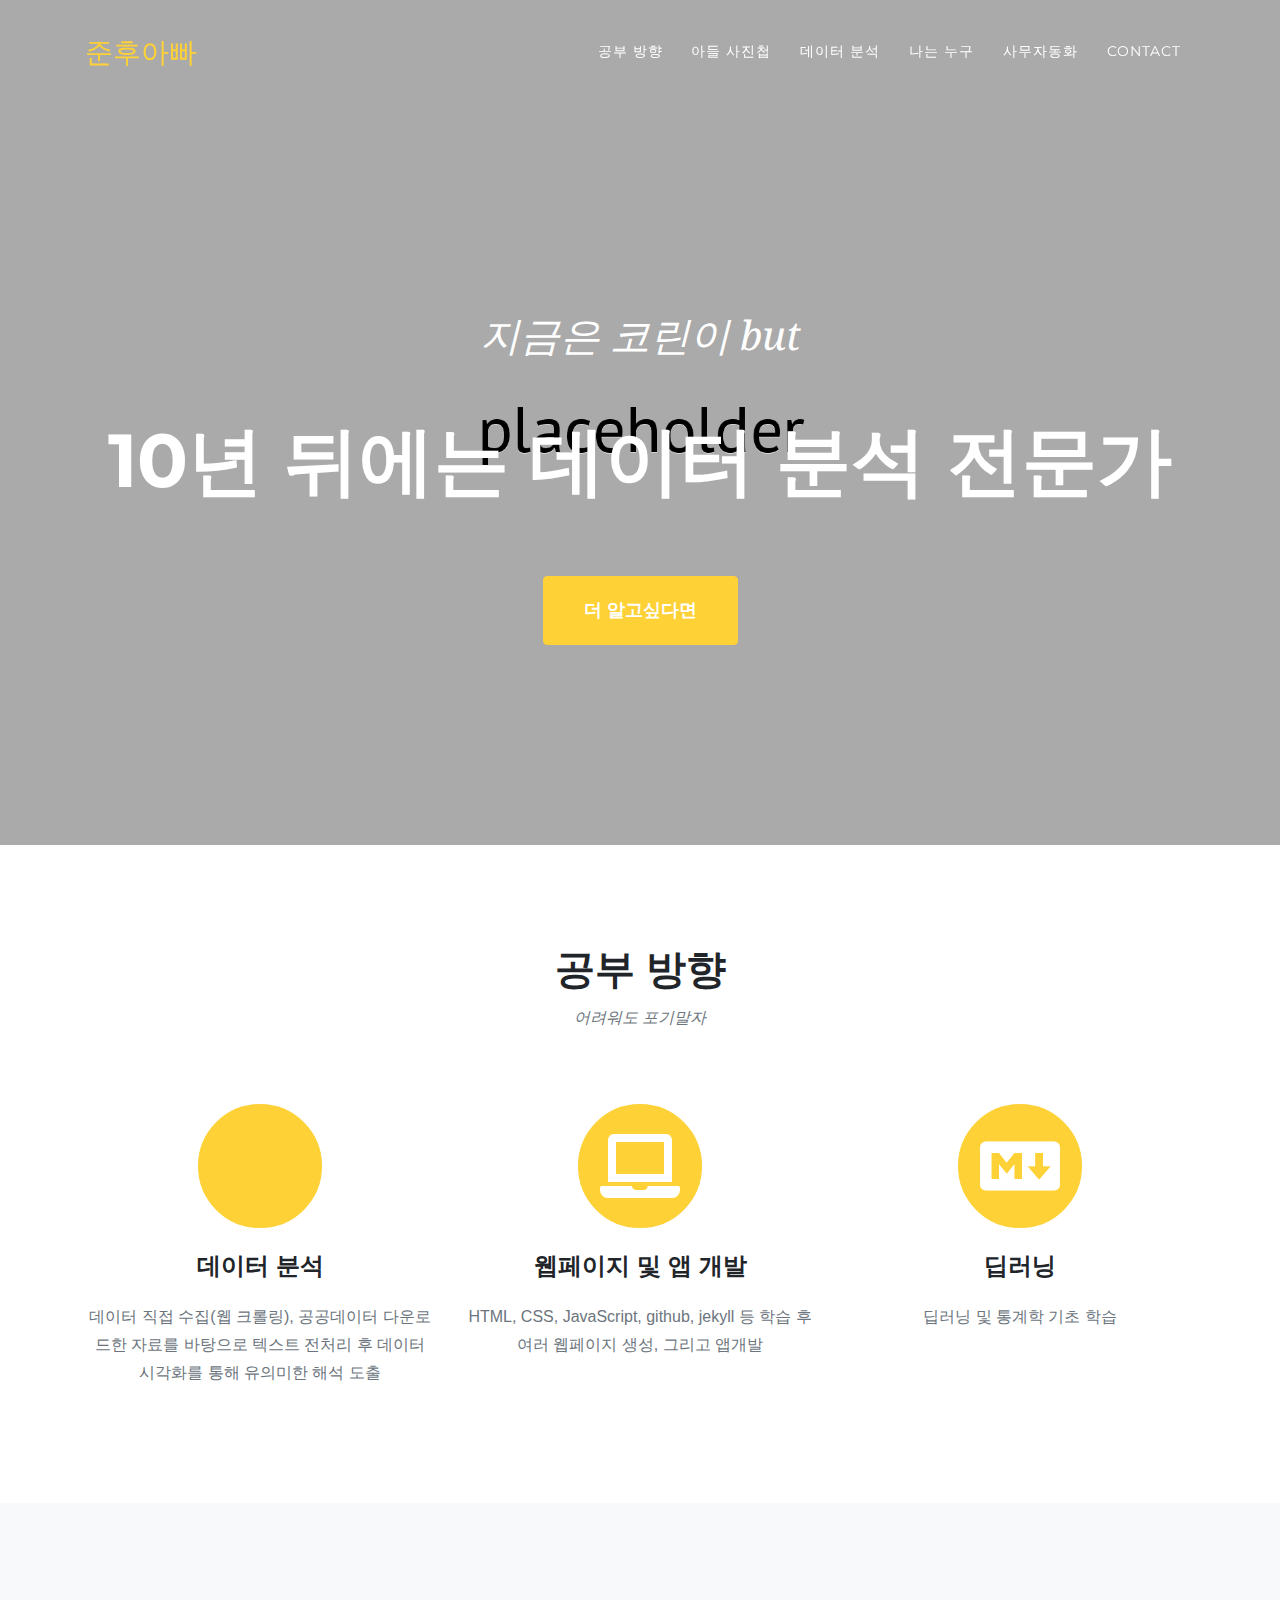
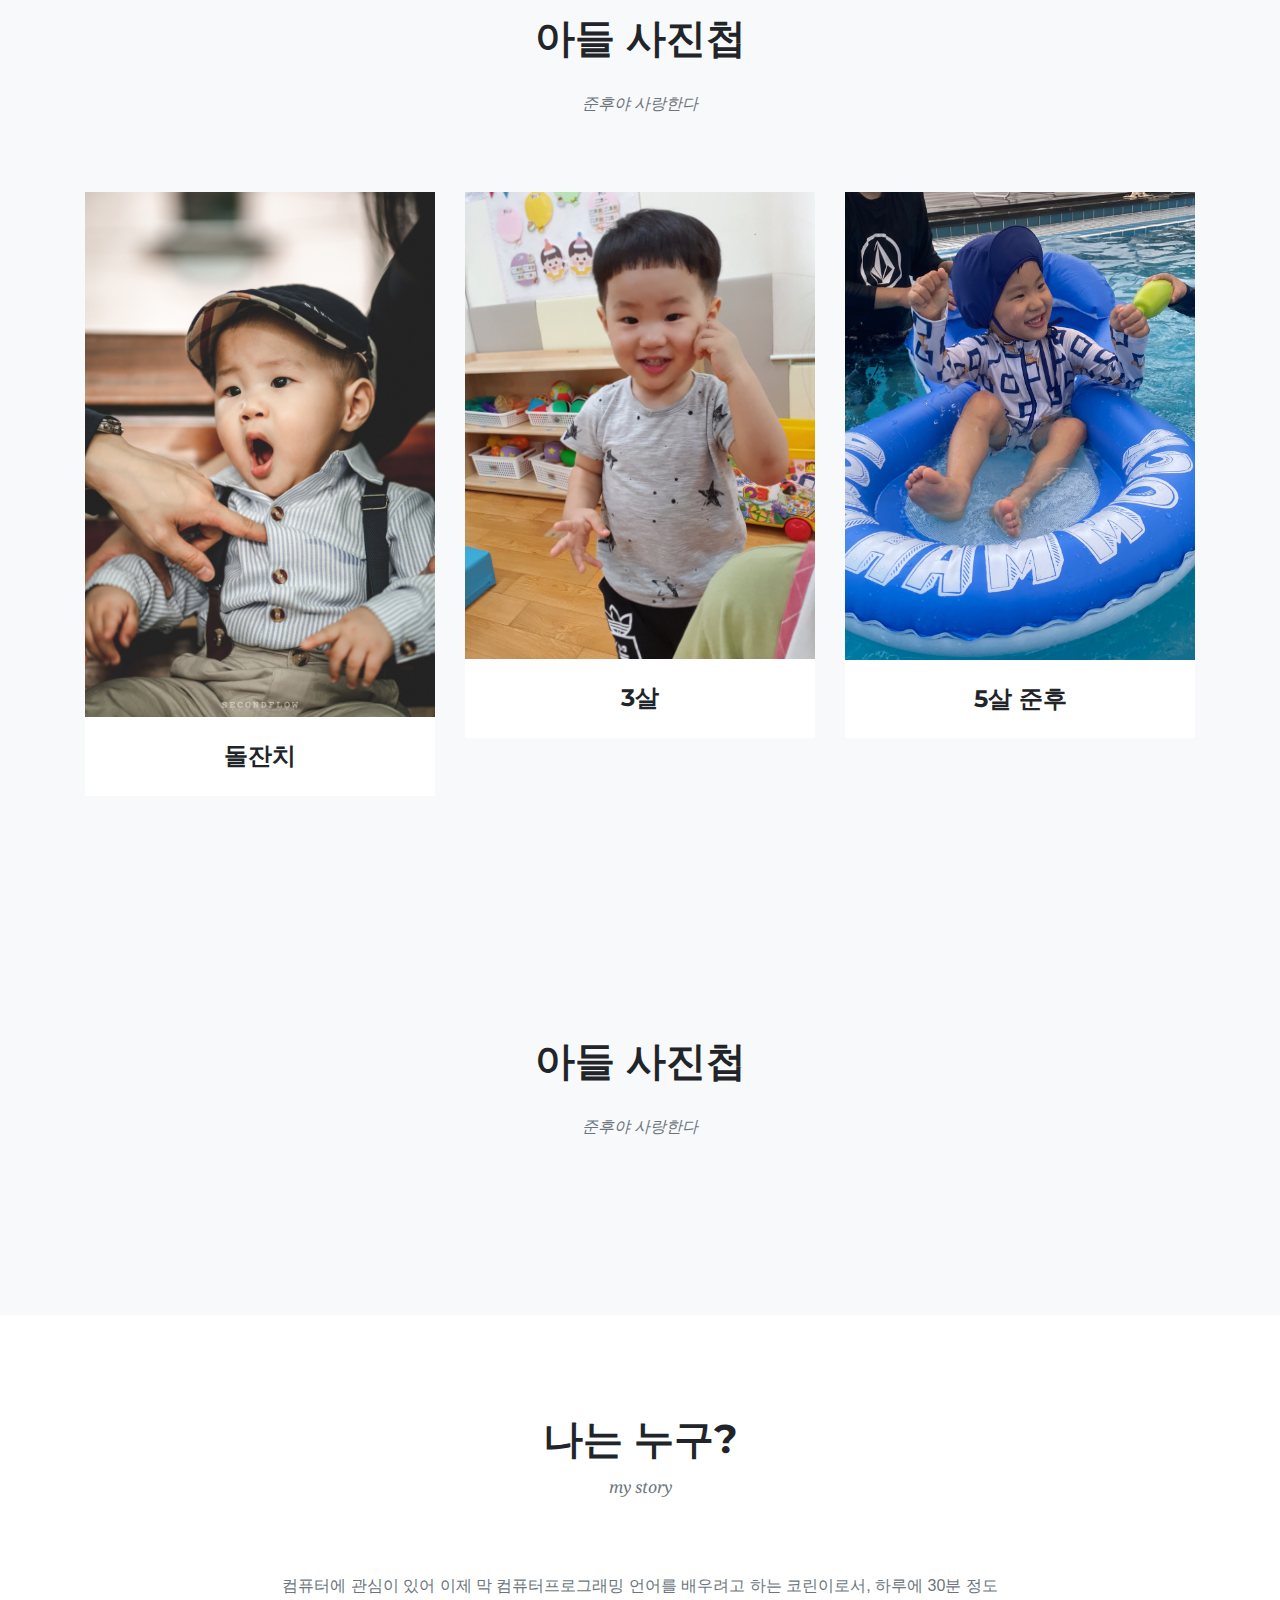
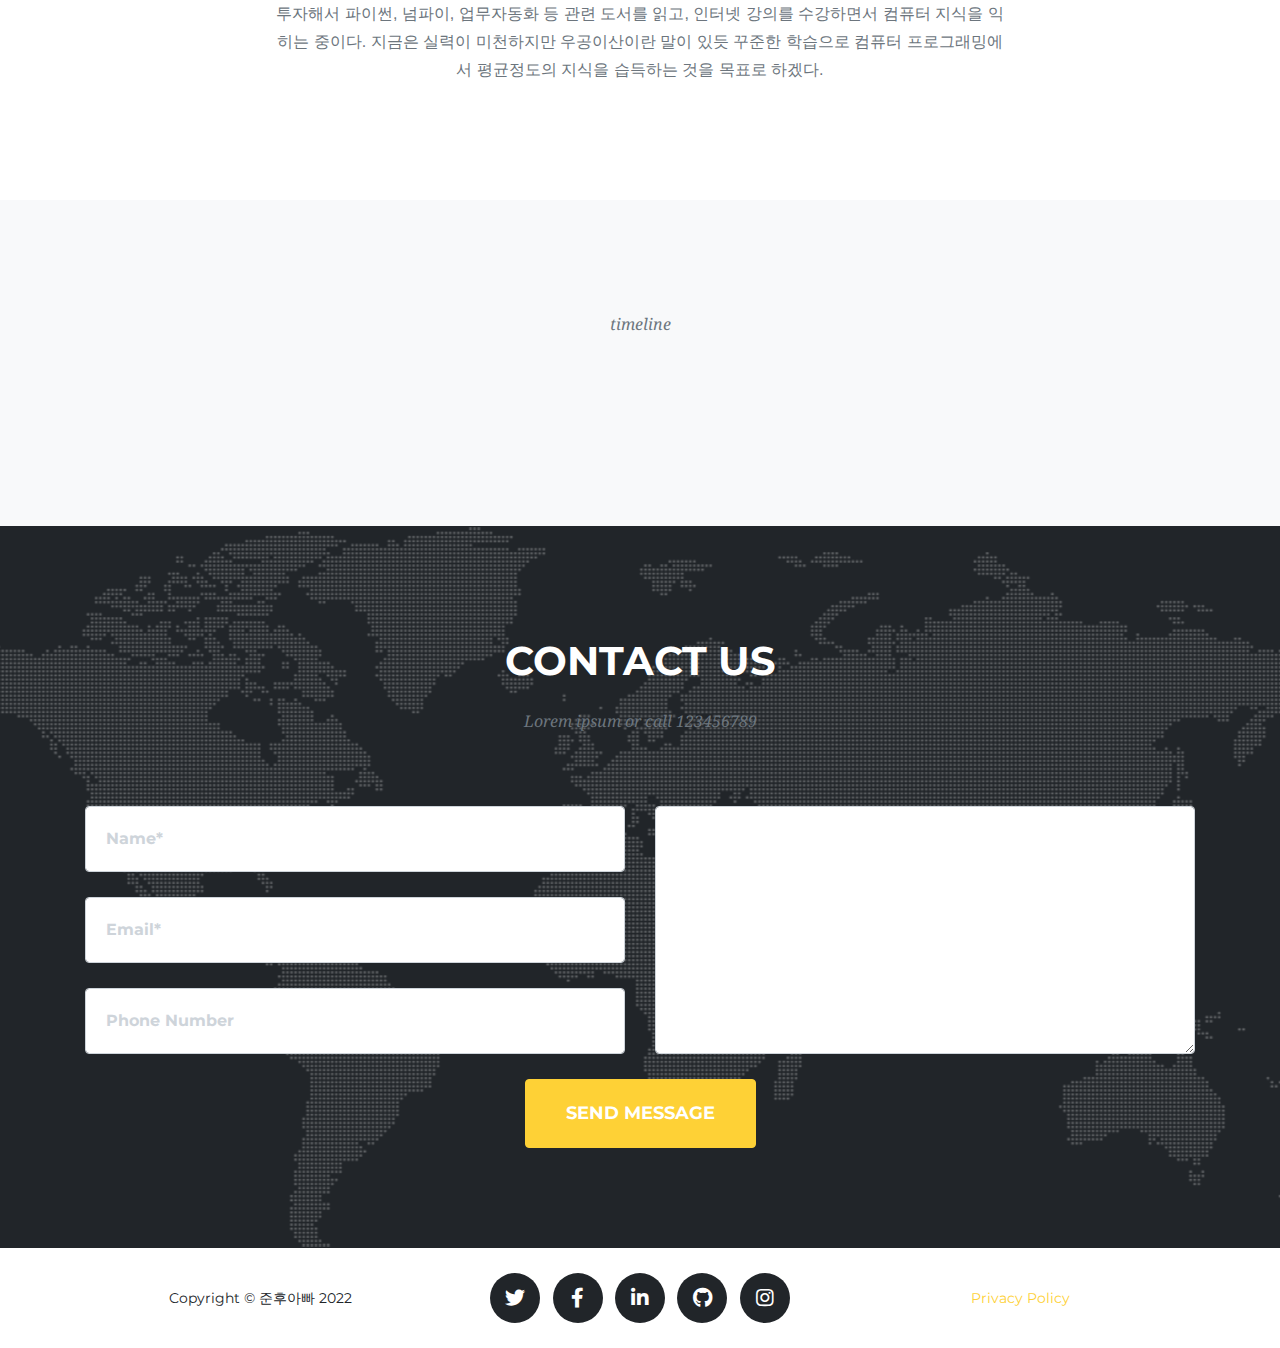
<file: index.html>
<!DOCTYPE html>
<html lang="en">

  <head>
  

  <meta charset="utf-8">
  <meta name="viewport" content="width=device-width, initial-scale=1, shrink-to-fit=no">
  <meta name="description" content="4차산업혁명에 필요한 인재가 되고 싶어요">
  <meta name="author" content="이상현">
  <link rel="canonical" href="http://localhost:4000/jun/">

  <title>준후아빠</title>

  <!-- Bootstrap core CSS -->
  <link href="assets/css/bootstrap.min.css" rel="stylesheet" />

  <!-- Custom fonts for this template -->
  <link href="assets/css/all.min.css" rel="stylesheet" type="text/css">
  <link href="https://fonts.googleapis.com/css?family=Montserrat:400,700" rel="stylesheet" type="text/css">
  <link href='https://fonts.googleapis.com/css?family=Kaushan+Script' rel='stylesheet' type='text/css'>
  <link href='https://fonts.googleapis.com/css?family=Droid+Serif:400,700,400italic,700italic' rel='stylesheet' type='text/css'>
  <link href='https://fonts.googleapis.com/css?family=Roboto+Slab:400,100,300,700' rel='stylesheet' type='text/css'>

  <!-- Custom styles for this theme -->
  <!--<link href="assets/css/agency.min.css" rel="stylesheet">-->
  <link href="assets/css/agency.css" rel="stylesheet" />

  <!-- Page container change top padding when nav shrinks -->
  
</head>


  <body id="page-top">

        <!-- Navigation -->
  <nav class="navbar navbar-expand-lg navbar-dark fixed-top" id="mainNav">
    <div class="container">
	  <a class="navbar-brand js-scroll-trigger" href="#page-top">준후아빠</a>
      <button class="navbar-toggler navbar-toggler-right" type="button" data-toggle="collapse" data-target="#navbarResponsive" aria-controls="navbarResponsive" aria-expanded="false" aria-label="Toggle navigation">
        Menu
        <i class="fas fa-bars"></i>
      </button>
      <div class="collapse navbar-collapse" id="navbarResponsive">
        <ul class="navbar-nav text-uppercase ml-auto">
        
        
          <li class="nav-item"><a class="nav-link js-scroll-trigger" href="#services">공부 방향</a></li>
        
          <li class="nav-item"><a class="nav-link js-scroll-trigger" href="#portfolio">아들 사진첩</a></li>
        
          <li class="nav-item"><a class="nav-link js-scroll-trigger" href="#dataanal">데이터 분석</a></li>
        
          <li class="nav-item"><a class="nav-link js-scroll-trigger" href="#about">나는 누구</a></li>
        
          <li class="nav-item"><a class="nav-link js-scroll-trigger" href="#timeline">사무자동화</a></li>
        
          <li class="nav-item"><a class="nav-link js-scroll-trigger" href="#contact">Contact</a></li>
        
        
        </ul>
      </div>
    </div>
  </nav>
  <!-- End Navigation -->
  
  <!-- Header -->
  
  <header class="masthead">
    <div class="container">
      <div class="intro-text"><div class="intro-lead-in"><p>지금은 코린이 but</p>
</div><div class="intro-heading text-uppercase"><p>10년 뒤에는 데이터 분석 전문가</p>
</div><a class="btn btn-primary btn-xl text-uppercase js-scroll-trigger" href="#services">더 알고싶다면</a></div>
    </div>
  </header>
  
  <!-- End Header -->

<!-- Services -->

  <section class="page-section" id="services">
    <div class="container">
	
      <div class="row">
        <div class="col-lg-12 text-center">
          <h2 class="section-heading text-uppercase">공부 방향</h2>
          
		  <h3 class="section-subheading text-muted">어려워도 포기말자</h3>
		  
        </div>
      </div>
	  
      <div class="row text-center">
	  
        <div class="col-md-4">
          <span class="fa-stack fa-4x">
            <i class="fas fa-circle fa-stack-2x text-primary"></i>
            <i class="fa-solid fa-book-bookmark fa-stack-1x fa-inverse"></i>
          </span>
          <h4 class="service-heading"><p>데이터 분석</p>
</h4>
          <div class="text-muted"><p>데이터 직접 수집(웹 크롤링), 공공데이터 다운로드한 자료를 바탕으로 텍스트 전처리 후 데이터 시각화를 통해 유의미한 해석 도출</p>
</div>
        </div>
	  
        <div class="col-md-4">
          <span class="fa-stack fa-4x">
            <i class="fas fa-circle fa-stack-2x text-primary"></i>
            <i class="fas fa-laptop fa-stack-1x fa-inverse"></i>
          </span>
          <h4 class="service-heading"><p>웹페이지 및 앱 개발</p>
</h4>
          <div class="text-muted"><p>HTML, CSS, JavaScript, github, jekyll 등 학습 후 여러 웹페이지 생성, 그리고 앱개발</p>
</div>
        </div>
	  
        <div class="col-md-4">
          <span class="fa-stack fa-4x">
            <i class="fas fa-circle fa-stack-2x text-primary"></i>
            <i class="fab fa-markdown fa-stack-1x fa-inverse"></i>
          </span>
          <h4 class="service-heading"><p>딥러닝</p>
</h4>
          <div class="text-muted"><p>딥러닝 및 통계학 기초 학습</p>
</div>
        </div>
	  
      </div>
	  
    </div>
  </section>

<!-- End Services -->
<!-- Portfolio Grid -->

<section class="bg-light page-section" id="portfolio">
  <div class="container">
    <div class="row">
      <div class="col-lg-12 text-center">
        <h2 class="section-heading text-uppercase"><p>아들 사진첩</p>
</h2>
        <h3 class="section-subheading text-muted"><p>준후야 사랑한다</p>
</h3>
      </div>
    </div>
    <div class="row">
	
      <div class="col-md-4 col-sm-6 portfolio-item">
        <a class="portfolio-link" data-toggle="modal" href="#p1">
          <div class="portfolio-hover">
            <div class="portfolio-hover-content">
              <i class="fas fa-plus fa-3x"></i>
            </div>
          </div>
          <img class="img-fluid" src="assets/img/portfolio/100.jpg" alt="">
        </a>
        <div class="portfolio-caption">
          <h4>돌잔치</h4>
          <p class="text-muted"></p>
        </div>
      </div>
	
      <div class="col-md-4 col-sm-6 portfolio-item">
        <a class="portfolio-link" data-toggle="modal" href="#p2">
          <div class="portfolio-hover">
            <div class="portfolio-hover-content">
              <i class="fas fa-plus fa-3x"></i>
            </div>
          </div>
          <img class="img-fluid" src="assets/img/portfolio/3old.jpg" alt="">
        </a>
        <div class="portfolio-caption">
          <h4>3살</h4>
          <p class="text-muted"></p>
        </div>
      </div>
	
      <div class="col-md-4 col-sm-6 portfolio-item">
        <a class="portfolio-link" data-toggle="modal" href="#p3">
          <div class="portfolio-hover">
            <div class="portfolio-hover-content">
              <i class="fas fa-plus fa-3x"></i>
            </div>
          </div>
          <img class="img-fluid" src="assets/img/portfolio/5old.jpg" alt="">
        </a>
        <div class="portfolio-caption">
          <h4>5살 준후</h4>
          <p class="text-muted"></p>
        </div>
      </div>
	
    </div>
  </div>
</section>

<!-- Portfolio Modals -->


<div
  class="portfolio-modal modal fade"
  id="p1"
  tabindex="-1"
  role="dialog"
  aria-hidden="true"
>
  <div class="modal-dialog">
    <div class="modal-content">
      <div class="close-modal" data-dismiss="modal">
        <div class="lr">
          <div class="rl"></div>
        </div>
      </div>
      <div class="container">
        <div class="row">
          <div class="col-lg-8 mx-auto">
            <div class="modal-body">
              <!-- Project Details Go Here -->
              <h2 class="text-uppercase">돌잔치</h2>
              <p class="item-intro text-muted">동래별장에서 아빠, 엄마 식구들 모두 모여 준후의 돌을 축하해줬다</p>
              <img
                class="img-fluid d-block mx-auto"
                src="assets/img/portfolio/100.jpg"
                alt="image alt text"
              />
              <p>
</p>
              <button
                class="btn btn-primary"
                data-dismiss="modal"
                type="button"
              >
                <i class="fas fa-times"></i>
                화면 닫기
              </button>
            </div>
          </div>
        </div>
      </div>
    </div>
  </div>
</div>



<div
  class="portfolio-modal modal fade"
  id="p2"
  tabindex="-1"
  role="dialog"
  aria-hidden="true"
>
  <div class="modal-dialog">
    <div class="modal-content">
      <div class="close-modal" data-dismiss="modal">
        <div class="lr">
          <div class="rl"></div>
        </div>
      </div>
      <div class="container">
        <div class="row">
          <div class="col-lg-8 mx-auto">
            <div class="modal-body">
              <!-- Project Details Go Here -->
              <h2 class="text-uppercase">3살 때 준후</h2>
              <p class="item-intro text-muted">태양 어린이집에서 즐겁게 놀고 있는 모습</p>
              <img
                class="img-fluid d-block mx-auto"
                src="assets/img/portfolio/3old.jpg"
                alt="Shirts on a hanger"
              />
              <p><p>(내용).</p>

</p>
              <button
                class="btn btn-primary"
                data-dismiss="modal"
                type="button"
              >
                <i class="fas fa-times"></i>
                화면 닫기
              </button>
            </div>
          </div>
        </div>
      </div>
    </div>
  </div>
</div>



<div
  class="portfolio-modal modal fade"
  id="p3"
  tabindex="-1"
  role="dialog"
  aria-hidden="true"
>
  <div class="modal-dialog">
    <div class="modal-content">
      <div class="close-modal" data-dismiss="modal">
        <div class="lr">
          <div class="rl"></div>
        </div>
      </div>
      <div class="container">
        <div class="row">
          <div class="col-lg-8 mx-auto">
            <div class="modal-body">
              <!-- Project Details Go Here -->
              <h2 class="text-uppercase">5살 준후</h2>
              <p class="item-intro text-muted">이모 식구랑 사천 글램핑장에서 행복한 여름 휴가를 보냄</p>
              <img
                class="img-fluid d-block mx-auto"
                src="assets/img/portfolio/5old.jpg"
                alt="Keep Exploring"
              />
              <p>
</p>
              <button
                class="btn btn-primary"
                data-dismiss="modal"
                type="button"
              >
                <i class="fas fa-times"></i>
                화면 닫기
              </button>
            </div>
          </div>
        </div>
      </div>
    </div>
  </div>
</div>


<!-- End Portfolio Modals -->


<!-- dataanal Modals -->

<!-- End dataanal Modals -->
<!-- dataanal Grid -->

<section class="bg-light page-section" id="portfolio">
  <div class="container">
    <div class="row">
      <div class="col-lg-12 text-center">
        <h2 class="section-heading text-uppercase"><p>아들 사진첩</p>
</h2>
        <h3 class="section-subheading text-muted"><p>준후야 사랑한다</p>
</h3>
      </div>
    </div>
    <div class="row">
	
    </div>
  </div>
</section>

<!-- Portfolio Modals -->


<div
  class="portfolio-modal modal fade"
  id="p1"
  tabindex="-1"
  role="dialog"
  aria-hidden="true"
>
  <div class="modal-dialog">
    <div class="modal-content">
      <div class="close-modal" data-dismiss="modal">
        <div class="lr">
          <div class="rl"></div>
        </div>
      </div>
      <div class="container">
        <div class="row">
          <div class="col-lg-8 mx-auto">
            <div class="modal-body">
              <!-- Project Details Go Here -->
              <h2 class="text-uppercase">돌잔치</h2>
              <p class="item-intro text-muted">동래별장에서 아빠, 엄마 식구들 모두 모여 준후의 돌을 축하해줬다</p>
              <img
                class="img-fluid d-block mx-auto"
                src="assets/img/portfolio/100.jpg"
                alt="image alt text"
              />
              <p>
</p>
              <button
                class="btn btn-primary"
                data-dismiss="modal"
                type="button"
              >
                <i class="fas fa-times"></i>
                화면 닫기
              </button>
            </div>
          </div>
        </div>
      </div>
    </div>
  </div>
</div>



<div
  class="portfolio-modal modal fade"
  id="p2"
  tabindex="-1"
  role="dialog"
  aria-hidden="true"
>
  <div class="modal-dialog">
    <div class="modal-content">
      <div class="close-modal" data-dismiss="modal">
        <div class="lr">
          <div class="rl"></div>
        </div>
      </div>
      <div class="container">
        <div class="row">
          <div class="col-lg-8 mx-auto">
            <div class="modal-body">
              <!-- Project Details Go Here -->
              <h2 class="text-uppercase">3살 때 준후</h2>
              <p class="item-intro text-muted">태양 어린이집에서 즐겁게 놀고 있는 모습</p>
              <img
                class="img-fluid d-block mx-auto"
                src="assets/img/portfolio/3old.jpg"
                alt="Shirts on a hanger"
              />
              <p><p>(내용).</p>

</p>
              <button
                class="btn btn-primary"
                data-dismiss="modal"
                type="button"
              >
                <i class="fas fa-times"></i>
                화면 닫기
              </button>
            </div>
          </div>
        </div>
      </div>
    </div>
  </div>
</div>



<div
  class="portfolio-modal modal fade"
  id="p3"
  tabindex="-1"
  role="dialog"
  aria-hidden="true"
>
  <div class="modal-dialog">
    <div class="modal-content">
      <div class="close-modal" data-dismiss="modal">
        <div class="lr">
          <div class="rl"></div>
        </div>
      </div>
      <div class="container">
        <div class="row">
          <div class="col-lg-8 mx-auto">
            <div class="modal-body">
              <!-- Project Details Go Here -->
              <h2 class="text-uppercase">5살 준후</h2>
              <p class="item-intro text-muted">이모 식구랑 사천 글램핑장에서 행복한 여름 휴가를 보냄</p>
              <img
                class="img-fluid d-block mx-auto"
                src="assets/img/portfolio/5old.jpg"
                alt="Keep Exploring"
              />
              <p>
</p>
              <button
                class="btn btn-primary"
                data-dismiss="modal"
                type="button"
              >
                <i class="fas fa-times"></i>
                화면 닫기
              </button>
            </div>
          </div>
        </div>
      </div>
    </div>
  </div>
</div>


<!-- End Portfolio Modals -->


<!-- dataanal Modals -->

<!-- End dataanal Modals -->
<!-- About -->

<section class="page-section" id="about">
  <div class="container">
    <div class="row">
      <div class="col-lg-12 text-center">
        <h2 class="section-heading text-uppercase">나는 누구?</h2>
        <h3 class="section-subheading text-muted">my story</h3>
      </div>
    </div>
    <div class="row">
      <div class="col-lg-8 mx-auto text-center">
        <div class="large text-muted"><p>컴퓨터에 관심이 있어 이제 막 컴퓨터프로그래밍 언어를 배우려고 하는 코린이로서, 하루에 30분 정도 투자해서 파이썬, 넘파이, 업무자동화 등 관련 도서를 읽고, 인터넷 강의를 수강하면서 컴퓨터 지식을 익히는 중이다. 지금은 실력이 미천하지만 우공이산이란 말이 있듯 꾸준한 학습으로 컴퓨터 프로그래밍에서 평균정도의 지식을 습득하는 것을 목표로 하겠다.</p>
</div>
      </div>
    </div>
  </div>
</section>

<!-- End About -->
<!-- About -->

  <section class="bg-light page-section" id="about">
    <div class="container">
      <div class="row">
        <div class="col-lg-12 text-center">
          <h2 class="section-heading text-uppercase">
</h2>
          <h3 class="section-subheading text-muted">timeline</h3>
        </div>
      </div>
      <div class="row">
        <div class="col-lg-12">
          <ul class="timeline">	
            
		  

          </ul>
        </div>
      </div>
    </div>
  </section>

<!-- End About -->


<!-- Contact -->

<section class="page-section" id="contact">
  <div class="container">
    <div class="row">
      <div class="col-lg-12 text-center">
        <h2 class="section-heading text-uppercase">
          <p>Contact Us</p>
</h2>
        <h3 class="section-subheading text-muted">Lorem ipsum or call 123456789</h3>
      </div>
    </div>
    <div class="row">
      <div class="col-lg-12">
        <form id="contactForm"
          action="https://formspree.io/climsneyes85@gmail.com"
          novalidate="novalidate" method="POST">
          <!--name="sentMessage"-->
          <div class="row">
            <div class="col-md-6">
              <div class="form-group">
                <input name="name" class="form-control" id="name" type="text"
                  placeholder="Name*"
                  required="required" data-validation-required-message="Please enter your name.">
                <p class="help-block text-danger"></p>
              </div>
              <div class="form-group">
                <input name="_replyto" class="form-control" id="email" type="email"
                  placeholder="Email*"
                  required="required" data-validation-required-message="Please enter your email address.">
                <p class="help-block text-danger"></p>
              </div>
              <div class="form-group">
                <input name="phone" class="form-control" id="phone" type="tel"
                  placeholder="Phone Number"
                  required="required" data-validation-required-message="Please enter your phone number.">
                <p class="help-block text-danger"></p>
              </div>
            </div>
            <div class="col-md-6">
              <div class="form-group">
                <textarea name="message" class="form-control" id="message"
                  placeholder="Message*"
                  required="required" data-validation-required-message="Please enter a message.">
                </textarea>
                <p class="help-block text-danger"></p>
              </div>
            </div>
            <input type="hidden" name="_subject" id="email-subject"
              value="Contact Form Submission">
            <div class="clearfix"></div>
            <div class="col-lg-12 text-center">
              <div id="success"></div>
              <button id="sendMessageButton" class="btn btn-primary btn-xl text-uppercase"
                type="submit">Send Message</button>
            </div>
            <input type="text" name="_gotcha" style="display:none">
            <input type="hidden" name="_next" value="#" />
          </div>
        </form>
      </div>
    </div>
  </div>
</section>

<!-- End Contact -->


	  <!-- Footer -->
<footer class="footer" id="footer" style="background-color: white">
  <div class="container">
    
    <div class="row align-items-center">
      <div class="col-md-4">
        <span class="copyright"
          >Copyright &copy; 준후아빠 2022</span
        >
      </div>
      <!-- Social Media -->
      <div class="col-md-4">
        <ul class="list-inline social-buttons">
          
          <li class="list-inline-item">
            
            <a href="https://twitter.com">
              <i class="fab fa-twitter"></i>
            </a>
            
          </li>
          
          <li class="list-inline-item">
            
            <a href="https://facebook.com">
              <i class="fab fa-facebook-f"></i>
            </a>
            
          </li>
          
          <li class="list-inline-item">
            
            <a href="https://linkedin.com">
              <i class="fab fa-linkedin-in"></i>
            </a>
            
          </li>
          
          <li class="list-inline-item">
            
            <a href="https://github.com/raviriley/agency-jekyll-theme">
              <i class="fab fa-github"></i>
            </a>
            
          </li>
          
          <li class="list-inline-item">
            
            <a href="https://instagram.com">
              <i class="fab fa-instagram"></i>
            </a>
            
          </li>
          
        </ul>
      </div>
      <!-- Legal -->
      <div class="col-md-4">
        <ul class="list-inline quicklinks">
          <li class="list-inline-item">
            <a href="legal"
              >Privacy Policy</a
            >
          </li>
        </ul>
      </div>
    </div>
    
  </div>
</footer>

<!-- End Footer -->


	  <!-- Bootstrap core JavaScript -->
	  <script src="assets/js/jquery.min.js"></script>
	  <script src="assets/js/bootstrap.bundle.min.js"></script>

	  <!-- Plugin JavaScript -->
	  <script src="assets/js/jquery.easing.min.js"></script>

	  <!-- Contact form JavaScript -->
	  <script src="assets/js/jqBootstrapValidation.js"></script>
	  <script src="assets/js/contact_me.js"></script>

	  <!-- Custom scripts for this template -->
	  <script src="assets/js/agency.min.js"></script>

  </body>
</html>
</file>
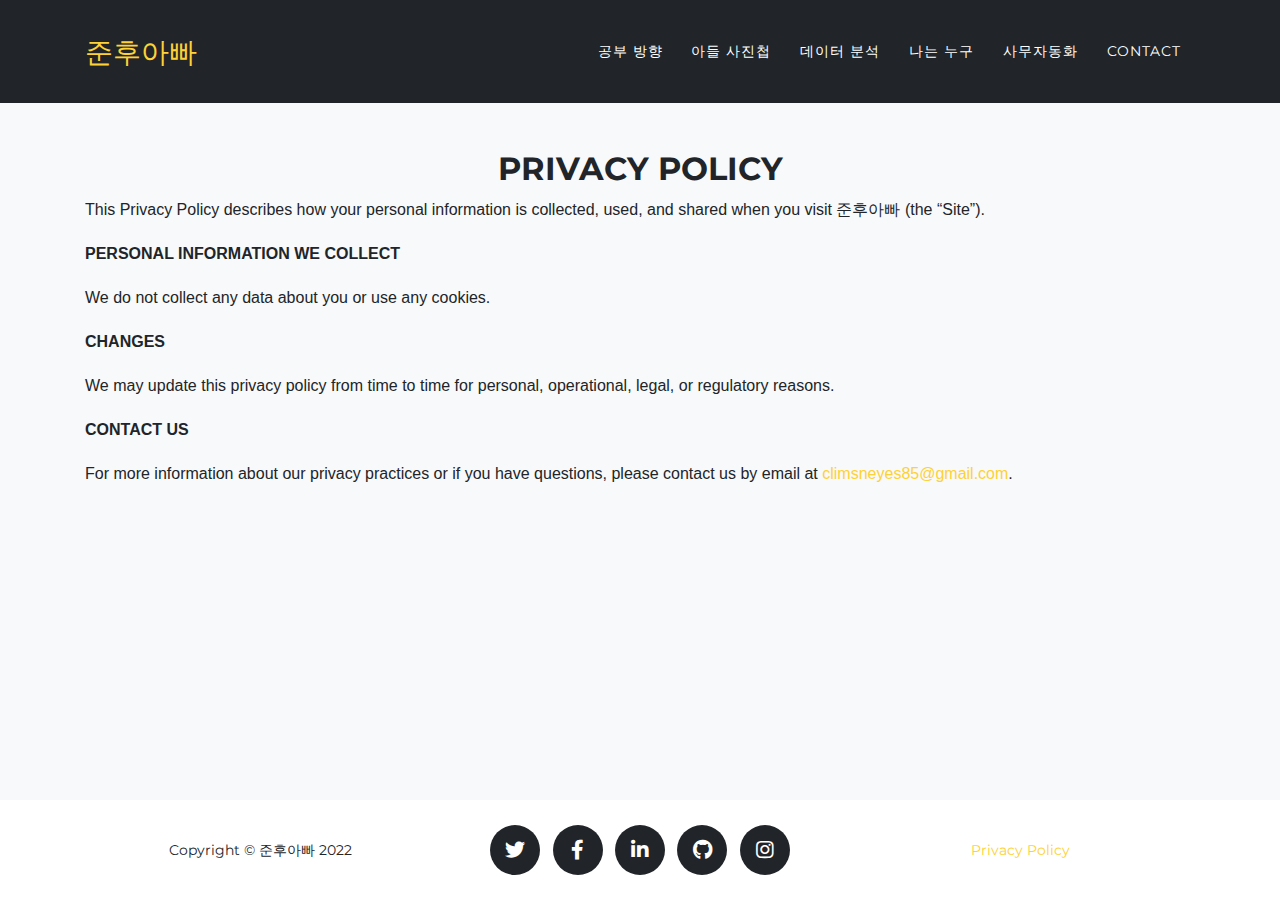
<file: legal.html>
<!DOCTYPE html>
<html lang="en">

  <head>
  

  <meta charset="utf-8">
  <meta name="viewport" content="width=device-width, initial-scale=1, shrink-to-fit=no">
  <meta name="description" content="4차산업혁명에 필요한 인재가 되고 싶어요">
  <meta name="author" content="이상현">
  <link rel="canonical" href="http://localhost:4000/jun/legal.html">

  <title>Privacy Policy | 준후아빠</title>

  <!-- Bootstrap core CSS -->
  <link href="assets/css/bootstrap.min.css" rel="stylesheet" />

  <!-- Custom fonts for this template -->
  <link href="assets/css/all.min.css" rel="stylesheet" type="text/css">
  <link href="https://fonts.googleapis.com/css?family=Montserrat:400,700" rel="stylesheet" type="text/css">
  <link href='https://fonts.googleapis.com/css?family=Kaushan+Script' rel='stylesheet' type='text/css'>
  <link href='https://fonts.googleapis.com/css?family=Droid+Serif:400,700,400italic,700italic' rel='stylesheet' type='text/css'>
  <link href='https://fonts.googleapis.com/css?family=Roboto+Slab:400,100,300,700' rel='stylesheet' type='text/css'>

  <!-- Custom styles for this theme -->
  <!--<link href="assets/css/agency.min.css" rel="stylesheet">-->
  <link href="assets/css/agency.css" rel="stylesheet" />

  <!-- Page container change top padding when nav shrinks -->
  
  <style>
    #pagecontainer {
      padding-top: 150px;
    }
    @media only screen and (max-width: 991px) {
      #pagecontainer {
        padding-top: 100px;
      }
    }
  </style>
  
</head>


  <body id="page-top">

      <!-- Navigation -->
<nav
  class="navbar navbar-expand-lg navbar-dark fixed-top"
  id="mainNav"
  style="background-color: #212529"
>
  <div class="container">
    <a class="navbar-brand js-scroll-trigger" href="/jun/#">준후아빠</a>
    <button
      class="navbar-toggler navbar-toggler-right"
      type="button"
      data-toggle="collapse"
      data-target="#navbarResponsive"
      aria-controls="navbarResponsive"
      aria-expanded="false"
      aria-label="Toggle navigation"
    >
      Menu<i class="fas fa-bars"></i>
    </button>
    <div class="collapse navbar-collapse" id="navbarResponsive">
      <ul class="navbar-nav text-uppercase ml-auto">
      <li class="nav-item"><a
            class="nav-link js-scroll-trigger"
            href="/jun/#services"
            >공부 방향</a
          ></li><li class="nav-item"><a
            class="nav-link js-scroll-trigger"
            href="/jun/#portfolio"
            >아들 사진첩</a
          ></li><li class="nav-item"><a
            class="nav-link js-scroll-trigger"
            href="/jun/#dataanal"
            >데이터 분석</a
          ></li><li class="nav-item"><a
            class="nav-link js-scroll-trigger"
            href="/jun/#about"
            >나는 누구</a
          ></li><li class="nav-item"><a
            class="nav-link js-scroll-trigger"
            href="/jun/#timeline"
            >사무자동화</a
          ></li><li class="nav-item"><a
            class="nav-link js-scroll-trigger"
            href="/jun/#contact"
            >Contact</a
          ></li>
      </ul>
    </div>
  </div>
</nav>
<!-- End Navigation -->



<script>
document.getElementById("page-top").className="bg-light";
</script>


<div class="container" id="pagecontainer">
<div class="col-lg-12 text-center">
	<h2 class="section-heading text-uppercase">Privacy Policy</h2>
</div>

<p>This Privacy Policy describes how your personal information is collected, used, and shared when you visit 준후아빠 (the “Site”).</p>

<p><strong>PERSONAL INFORMATION WE COLLECT</strong></p>

<p>We do not collect any data about you or use any cookies.</p>

<p><strong>CHANGES</strong></p>

<p>We may update this privacy policy from time to time for personal, operational, legal, or regulatory reasons.</p>

<p><strong>CONTACT US</strong></p>

<p>For more information about our privacy practices or if you have questions, please contact us by email at <a href="mailto:climsneyes85@gmail.com">climsneyes85@gmail.com</a>.</p>

</div>


	  <!-- Footer -->
<footer class="footer" id="footer" style="background-color: white">
  <div class="container">
    
    <div class="row align-items-center">
      <div class="col-md-4">
        <span class="copyright"
          >Copyright &copy; 준후아빠 2022</span
        >
      </div>
      <!-- Social Media -->
      <div class="col-md-4">
        <ul class="list-inline social-buttons">
          
          <li class="list-inline-item">
            
            <a href="https://twitter.com">
              <i class="fab fa-twitter"></i>
            </a>
            
          </li>
          
          <li class="list-inline-item">
            
            <a href="https://facebook.com">
              <i class="fab fa-facebook-f"></i>
            </a>
            
          </li>
          
          <li class="list-inline-item">
            
            <a href="https://linkedin.com">
              <i class="fab fa-linkedin-in"></i>
            </a>
            
          </li>
          
          <li class="list-inline-item">
            
            <a href="https://github.com/raviriley/agency-jekyll-theme">
              <i class="fab fa-github"></i>
            </a>
            
          </li>
          
          <li class="list-inline-item">
            
            <a href="https://instagram.com">
              <i class="fab fa-instagram"></i>
            </a>
            
          </li>
          
        </ul>
      </div>
      <!-- Legal -->
      <div class="col-md-4">
        <ul class="list-inline quicklinks">
          <li class="list-inline-item">
            <a href="legal"
              >Privacy Policy</a
            >
          </li>
        </ul>
      </div>
    </div>
    
  </div>
</footer>

<script>
  fixPageShort();
  function fixPageShort() {
    if (window.innerHeight > document.body.offsetHeight) {
      document.getElementById("footer").style.position = "fixed";
      document.getElementById("footer").style.bottom = 0;
      document.getElementById("footer").style.right = 0;
      document.getElementById("footer").style.left = 0;
      document.getElementById("footer").style.width = "100%";
    }
  }
</script>

<!-- End Footer -->


	  <!-- Bootstrap core JavaScript -->
	  <script src="assets/js/jquery.min.js"></script>
	  <script src="assets/js/bootstrap.bundle.min.js"></script>

	  <!-- Plugin JavaScript -->
	  <script src="assets/js/jquery.easing.min.js"></script>

	  <!-- Contact form JavaScript -->
	  <script src="assets/js/jqBootstrapValidation.js"></script>
	  <script src="assets/js/contact_me.js"></script>

	  <!-- Custom scripts for this template -->
	  <script src="assets/js/agency.min.js"></script>

  </body>
</html>
</file>
<file: assets/css/agency.css>
body { overflow-x: hidden; font-family: -apple-system, BlinkMacSystemFont, "Segoe UI", Roboto, "Helvetica Neue", Arial, sans-serif, "Apple Color Emoji", "Segoe UI Emoji", "Segoe UI Symbol", "Noto Color Emoji"; }

p { line-height: 1.75; }

a { color: #fed136; }

a:hover { color: #fec503; }

.text-primary { color: #fed136 !important; }

h1, h2, h3, h4, h5, h6 { font-weight: 700; font-family: "Montserrat", -apple-system, BlinkMacSystemFont, "Segoe UI", Roboto, "Helvetica Neue", Arial, sans-serif, "Apple Color Emoji", "Segoe UI Emoji", "Segoe UI Symbol", "Noto Color Emoji"; }

.page-section { padding: 100px 0; }

.page-section h2.section-heading { font-size: 40px; margin-top: 0; margin-bottom: 15px; }

.page-section h3.section-subheading { font-size: 16px; font-weight: 400; font-style: italic; margin-bottom: 75px; text-transform: none; font-family: "Droid Serif", -apple-system, BlinkMacSystemFont, "Segoe UI", Roboto, "Helvetica Neue", Arial, sans-serif, "Apple Color Emoji", "Segoe UI Emoji", "Segoe UI Symbol", "Noto Color Emoji"; }

@media (min-width: 768px) { section { padding: 150px 0; } }

::-moz-selection { background: #fed136; text-shadow: none; }

::selection { background: #fed136; text-shadow: none; }

img::selection { background: transparent; }

img::-moz-selection { background: transparent; }

.btn { font-family: "Montserrat", -apple-system, BlinkMacSystemFont, "Segoe UI", Roboto, "Helvetica Neue", Arial, sans-serif, "Apple Color Emoji", "Segoe UI Emoji", "Segoe UI Symbol", "Noto Color Emoji"; font-weight: 700; }

.btn-xl { font-size: 18px; padding: 20px 40px; }

.btn-primary { background-color: #fed136; border-color: #fed136; }

.btn-primary:active, .btn-primary:focus, .btn-primary:hover { background-color: #fec810 !important; border-color: #fec810 !important; color: white; }

.btn-primary:active, .btn-primary:focus { box-shadow: 0 0 0 0.2rem rgba(254, 209, 55, 0.5) !important; }

#mainNav { background-color: #212529; }

#mainNav .navbar-toggler { font-size: 12px; right: 0; padding: 13px; text-transform: uppercase; color: white; border: 0; background-color: #fed136; font-family: "Montserrat", -apple-system, BlinkMacSystemFont, "Segoe UI", Roboto, "Helvetica Neue", Arial, sans-serif, "Apple Color Emoji", "Segoe UI Emoji", "Segoe UI Symbol", "Noto Color Emoji"; }

#mainNav .navbar-brand { color: #fed136; font-family: "Kaushan Script", -apple-system, BlinkMacSystemFont, "Segoe UI", Roboto, "Helvetica Neue", Arial, sans-serif, "Apple Color Emoji", "Segoe UI Emoji", "Segoe UI Symbol", "Noto Color Emoji"; }

#mainNav .navbar-brand.active, #mainNav .navbar-brand:active, #mainNav .navbar-brand:focus, #mainNav .navbar-brand:hover { color: #fec503; }

#mainNav .navbar-nav .nav-item .nav-link { font-size: 90%; font-weight: 400; padding: 0.75em 0; letter-spacing: 1px; color: white; font-family: "Montserrat", -apple-system, BlinkMacSystemFont, "Segoe UI", Roboto, "Helvetica Neue", Arial, sans-serif, "Apple Color Emoji", "Segoe UI Emoji", "Segoe UI Symbol", "Noto Color Emoji"; }

#mainNav .navbar-nav .nav-item .nav-link.active, #mainNav .navbar-nav .nav-item .nav-link:hover { color: #fed136; }

@media (min-width: 992px) { #mainNav { padding-top: 25px; padding-bottom: 25px; -webkit-transition: padding-top 0.3s, padding-bottom 0.3s; -moz-transition: padding-top 0.3s, padding-bottom 0.3s; transition: padding-top 0.3s, padding-bottom 0.3s; border: none; background-color: transparent; } #mainNav .navbar-brand { font-size: 1.75em; -webkit-transition: all 0.3s; -moz-transition: all 0.3s; transition: all 0.3s; } #mainNav .navbar-nav .nav-item .nav-link { padding: 1.1em 1em !important; } #mainNav.navbar-shrink { padding-top: 0; padding-bottom: 0; background-color: #212529; } #mainNav.navbar-shrink .navbar-brand { font-size: 1.25em; padding: 12px 0; } }

#scrolling-clients { display: flex; flex-wrap: nowrap; overflow-x: scroll; overflow-y: hidden; }

#col-md-3 col-sm-6 { flex: 0 0 auto; }

header.masthead { text-align: center; color: white; background-image: url("../img/header.png"); background-repeat: no-repeat; background-attachment: scroll; background-position: center center; background-size: cover; }

header.masthead .intro-text { padding-top: 150px; padding-bottom: 100px; }

header.masthead .intro-text .intro-lead-in { font-size: 22px; font-style: italic; line-height: 22px; margin-bottom: 25px; font-family: "Droid Serif", -apple-system, BlinkMacSystemFont, "Segoe UI", Roboto, "Helvetica Neue", Arial, sans-serif, "Apple Color Emoji", "Segoe UI Emoji", "Segoe UI Symbol", "Noto Color Emoji"; }

header.masthead .intro-text .intro-heading { font-size: 50px; font-weight: 700; line-height: 50px; margin-bottom: 25px; font-family: "Montserrat", -apple-system, BlinkMacSystemFont, "Segoe UI", Roboto, "Helvetica Neue", Arial, sans-serif, "Apple Color Emoji", "Segoe UI Emoji", "Segoe UI Symbol", "Noto Color Emoji"; }

@media (min-width: 768px) { header.masthead .intro-text { padding-top: 300px; padding-bottom: 200px; } header.masthead .intro-text .intro-lead-in { font-size: 40px; font-style: italic; line-height: 40px; margin-bottom: 25px; font-family: "Droid Serif", -apple-system, BlinkMacSystemFont, "Segoe UI", Roboto, "Helvetica Neue", Arial, sans-serif, "Apple Color Emoji", "Segoe UI Emoji", "Segoe UI Symbol", "Noto Color Emoji"; } header.masthead .intro-text .intro-heading { font-size: 75px; font-weight: 700; line-height: 75px; margin-bottom: 50px; font-family: "Montserrat", -apple-system, BlinkMacSystemFont, "Segoe UI", Roboto, "Helvetica Neue", Arial, sans-serif, "Apple Color Emoji", "Segoe UI Emoji", "Segoe UI Symbol", "Noto Color Emoji"; } }

.service-heading { margin: 15px 0; text-transform: none; }

#portfolio .portfolio-item { right: 0; margin: 0 0 15px; }

#portfolio .portfolio-item .portfolio-link { position: relative; display: block; max-width: 400px; margin: 0 auto; cursor: pointer; }

#portfolio .portfolio-item .portfolio-link .portfolio-hover { position: absolute; width: 100%; height: 100%; -webkit-transition: all ease 0.5s; -moz-transition: all ease 0.5s; transition: all ease 0.5s; opacity: 0; background: rgba(254, 209, 54, 0.9); }

#portfolio .portfolio-item .portfolio-link .portfolio-hover:hover { opacity: 1; }

#portfolio .portfolio-item .portfolio-link .portfolio-hover .portfolio-hover-content { font-size: 20px; position: absolute; top: 50%; width: 100%; height: 20px; margin-top: -12px; text-align: center; color: white; }

#portfolio .portfolio-item .portfolio-link .portfolio-hover .portfolio-hover-content i { margin-top: -12px; }

#portfolio .portfolio-item .portfolio-link .portfolio-hover .portfolio-hover-content h3, #portfolio .portfolio-item .portfolio-link .portfolio-hover .portfolio-hover-content h4 { margin: 0; }

#portfolio .portfolio-item .portfolio-caption { max-width: 400px; margin: 0 auto; padding: 25px; text-align: center; background-color: #fff; }

#portfolio .portfolio-item .portfolio-caption h4 { margin: 0; text-transform: none; }

#portfolio .portfolio-item .portfolio-caption p { font-size: 16px; font-style: italic; margin: 0; font-family: "Droid Serif", -apple-system, BlinkMacSystemFont, "Segoe UI", Roboto, "Helvetica Neue", Arial, sans-serif, "Apple Color Emoji", "Segoe UI Emoji", "Segoe UI Symbol", "Noto Color Emoji"; }

#portfolio * { z-index: 2; }

@media (min-width: 767px) { #portfolio .portfolio-item { margin: 0 0 30px; } }

.portfolio-modal .modal-dialog { margin: 1rem; max-width: 100vw; }

.portfolio-modal .modal-content { padding: 100px 0; text-align: center; }

.portfolio-modal .modal-content h2 { font-size: 3em; margin-bottom: 15px; }

.portfolio-modal .modal-content p { margin-bottom: 30px; }

.portfolio-modal .modal-content p.item-intro { font-size: 16px; font-style: italic; margin: 20px 0 30px; font-family: "Droid Serif", -apple-system, BlinkMacSystemFont, "Segoe UI", Roboto, "Helvetica Neue", Arial, sans-serif, "Apple Color Emoji", "Segoe UI Emoji", "Segoe UI Symbol", "Noto Color Emoji"; }

.portfolio-modal .modal-content ul.list-inline { margin-top: 0; margin-bottom: 30px; }

.portfolio-modal .modal-content img { margin-bottom: 30px; }

.portfolio-modal .modal-content button { cursor: pointer; }

.portfolio-modal .close-modal { position: absolute; top: 25px; right: 25px; width: 75px; height: 75px; cursor: pointer; background-color: transparent; }

.portfolio-modal .close-modal:hover { opacity: 0.3; }

.portfolio-modal .close-modal .lr { /* Safari and Chrome */ z-index: 1051; width: 1px; height: 75px; margin-left: 35px; /* IE 9 */ -webkit-transform: rotate(45deg); -ms-transform: rotate(45deg); transform: rotate(45deg); background-color: #212529; }

.portfolio-modal .close-modal .lr .rl { /* Safari and Chrome */ z-index: 1052; width: 1px; height: 75px; /* IE 9 */ -webkit-transform: rotate(90deg); -ms-transform: rotate(90deg); transform: rotate(90deg); background-color: #212529; }

#dataanal .dataanal-item { right: 0; margin: 0 0 15px; }

#dataanal .dataanal-item .dataanal-link { position: relative; display: block; max-width: 400px; margin: 0 auto; cursor: pointer; }

#dataanal .dataanal-item .dataanal-link .dataanal-hover { position: absolute; width: 100%; height: 100%; -webkit-transition: all ease 0.5s; -moz-transition: all ease 0.5s; transition: all ease 0.5s; opacity: 0; background: rgba(254, 209, 54, 0.9); }

#dataanal .dataanal-item .dataanal-link .dataanal-hover:hover { opacity: 1; }

#dataanal .dataanal-item .dataanal-link .dataanal-hover .dataanal-hover-content { font-size: 20px; position: absolute; top: 50%; width: 100%; height: 20px; margin-top: -12px; text-align: center; color: white; }

#dataanal .dataanal-item .dataanal-link .dataanal-hover .dataanal-hover-content i { margin-top: -12px; }

#dataanal .dataanal-item .dataanal-link .dataanal-hover .dataanal-hover-content h3, #dataanal .dataanal-item .dataanal-link .dataanal-hover .dataanal-hover-content h4 { margin: 0; }

#dataanal .dataanal-item .dataanal-caption { max-width: 400px; margin: 0 auto; padding: 25px; text-align: center; background-color: #fff; }

#dataanal .dataanal-item .dataanal-caption h4 { margin: 0; text-transform: none; }

#dataanal .dataanal-item .dataanal-caption p { font-size: 16px; font-style: italic; margin: 0; font-family: "Droid Serif", -apple-system, BlinkMacSystemFont, "Segoe UI", Roboto, "Helvetica Neue", Arial, sans-serif, "Apple Color Emoji", "Segoe UI Emoji", "Segoe UI Symbol", "Noto Color Emoji"; }

#dataanal * { z-index: 2; }

@media (min-width: 767px) { #dataanal .dataanal-item { margin: 0 0 30px; } }

.dataanal-modal .modal-dialog { margin: 1rem; max-width: 100vw; }

.dataanal-modal .modal-content { padding: 100px 0; text-align: center; }

.dataanal-modal .modal-content h2 { font-size: 3em; margin-bottom: 15px; }

.dataanal-modal .modal-content p { margin-bottom: 30px; }

.dataanal-modal .modal-content p.item-intro { font-size: 16px; font-style: italic; margin: 20px 0 30px; font-family: "Droid Serif", -apple-system, BlinkMacSystemFont, "Segoe UI", Roboto, "Helvetica Neue", Arial, sans-serif, "Apple Color Emoji", "Segoe UI Emoji", "Segoe UI Symbol", "Noto Color Emoji"; }

.dataanal-modal .modal-content ul.list-inline { margin-top: 0; margin-bottom: 30px; }

.dataanal-modal .modal-content img { margin-bottom: 30px; }

.dataanal-modal .modal-content button { cursor: pointer; }

.dataanal-modal .close-modal { position: absolute; top: 25px; right: 25px; width: 75px; height: 75px; cursor: pointer; background-color: transparent; }

.dataanal-modal .close-modal:hover { opacity: 0.3; }

.dataanal-modal .close-modal .lr { /* Safari and Chrome */ z-index: 1051; width: 1px; height: 75px; margin-left: 35px; /* IE 9 */ -webkit-transform: rotate(45deg); -ms-transform: rotate(45deg); transform: rotate(45deg); background-color: #212529; }

.dataanal-modal .close-modal .lr .rl { /* Safari and Chrome */ z-index: 1052; width: 1px; height: 75px; /* IE 9 */ -webkit-transform: rotate(90deg); -ms-transform: rotate(90deg); transform: rotate(90deg); background-color: #212529; }

.timeline { position: relative; padding: 0; list-style: none; }

.timeline:before { position: absolute; top: 0; bottom: 0; left: 40px; width: 2px; margin-left: -1.5px; content: ""; background-color: #e9ecef; }

.timeline > li { position: relative; min-height: 50px; margin-bottom: 50px; }

.timeline > li:after, .timeline > li:before { display: table; content: " "; }

.timeline > li:after { clear: both; }

.timeline > li .timeline-panel { position: relative; float: right; width: 100%; padding: 0 20px 0 100px; text-align: left; }

.timeline > li .timeline-panel:before { right: auto; left: -15px; border-right-width: 15px; border-left-width: 0; }

.timeline > li .timeline-panel:after { right: auto; left: -14px; border-right-width: 14px; border-left-width: 0; }

.timeline > li .timeline-image { position: absolute; z-index: 100; left: 0; width: 80px; height: 80px; margin-left: 0; text-align: center; color: #fff; border: 7px solid #e9ecef; border-radius: 100%; background-color: #fed136; }

.timeline > li .timeline-image h4 { font-size: 10px; line-height: 14px; margin-top: 12px; }

.timeline > li.timeline-inverted > .timeline-panel { float: right; padding: 0 20px 0 100px; text-align: left; }

.timeline > li.timeline-inverted > .timeline-panel:before { right: auto; left: -15px; border-right-width: 15px; border-left-width: 0; }

.timeline > li.timeline-inverted > .timeline-panel:after { right: auto; left: -14px; border-right-width: 14px; border-left-width: 0; }

.timeline > li:last-child { margin-bottom: 0; }

.timeline .timeline-heading h4 { margin-top: 0; color: inherit; }

.timeline .timeline-heading h4.subheading { text-transform: none; }

.timeline .timeline-body > ul, .timeline .timeline-body > p { margin-bottom: 0; }

@media (min-width: 768px) { .timeline:before { left: 50%; } .timeline > li { min-height: 100px; margin-bottom: 100px; } .timeline > li .timeline-panel { float: left; width: 41%; padding: 0 20px 20px 30px; text-align: right; } .timeline > li .timeline-image { left: 50%; width: 100px; height: 100px; margin-left: -50px; } .timeline > li .timeline-image h4 { font-size: 13px; line-height: 18px; margin-top: 16px; } .timeline > li.timeline-inverted > .timeline-panel { float: right; padding: 0 30px 20px 20px; text-align: left; } }

@media (min-width: 992px) { .timeline > li { min-height: 150px; } .timeline > li .timeline-panel { padding: 0 20px 20px; } .timeline > li .timeline-image { width: 150px; height: 150px; margin-left: -75px; } .timeline > li .timeline-image h4 { font-size: 18px; line-height: 26px; margin-top: 30px; } .timeline > li.timeline-inverted > .timeline-panel { padding: 0 20px 20px; } }

@media (min-width: 1200px) { .timeline > li { min-height: 170px; } .timeline > li .timeline-panel { padding: 0 20px 20px 100px; } .timeline > li .timeline-image { width: 170px; height: 170px; margin-left: -85px; } .timeline > li .timeline-image h4 { margin-top: 40px; } .timeline > li.timeline-inverted > .timeline-panel { padding: 0 100px 20px 20px; } }

.team-member { margin-bottom: 50px; text-align: center; }

.team-member img { width: 225px; height: 225px; border: 7px solid rgba(0, 0, 0, 0.1); }

.team-member h4 { margin-top: 25px; margin-bottom: 0; text-transform: none; }

.team-member p { margin-top: 0; }

section#contact { background-color: #212529; background-image: url("../img/contact.png"); background-repeat: no-repeat; background-position: center; }

section#contact .section-heading { color: #fff; }

section#contact .form-group { margin-bottom: 25px; }

section#contact .form-group input, section#contact .form-group textarea { padding: 20px; }

section#contact .form-group input.form-control { height: auto; }

section#contact .form-group textarea.form-control { height: 248px; }

section#contact .form-control:focus { border-color: #fed136; box-shadow: none; }

section#contact ::-webkit-input-placeholder { font-weight: 700; color: #ced4da; font-family: "Montserrat", -apple-system, BlinkMacSystemFont, "Segoe UI", Roboto, "Helvetica Neue", Arial, sans-serif, "Apple Color Emoji", "Segoe UI Emoji", "Segoe UI Symbol", "Noto Color Emoji"; }

section#contact :-moz-placeholder { font-weight: 700; color: #ced4da; font-family: "Montserrat", -apple-system, BlinkMacSystemFont, "Segoe UI", Roboto, "Helvetica Neue", Arial, sans-serif, "Apple Color Emoji", "Segoe UI Emoji", "Segoe UI Symbol", "Noto Color Emoji"; }

section#contact ::-moz-placeholder { font-weight: 700; color: #ced4da; font-family: "Montserrat", -apple-system, BlinkMacSystemFont, "Segoe UI", Roboto, "Helvetica Neue", Arial, sans-serif, "Apple Color Emoji", "Segoe UI Emoji", "Segoe UI Symbol", "Noto Color Emoji"; }

section#contact :-ms-input-placeholder { font-weight: 700; color: #ced4da; font-family: "Montserrat", -apple-system, BlinkMacSystemFont, "Segoe UI", Roboto, "Helvetica Neue", Arial, sans-serif, "Apple Color Emoji", "Segoe UI Emoji", "Segoe UI Symbol", "Noto Color Emoji"; }

.footer { padding: 25px 0; text-align: center; }

.footer span.copyright { font-size: 90%; line-height: 40px; text-transform: none; font-family: "Montserrat", -apple-system, BlinkMacSystemFont, "Segoe UI", Roboto, "Helvetica Neue", Arial, sans-serif, "Apple Color Emoji", "Segoe UI Emoji", "Segoe UI Symbol", "Noto Color Emoji"; }

.footer ul.quicklinks { font-size: 90%; line-height: 40px; margin-bottom: 0; text-transform: none; font-family: "Montserrat", -apple-system, BlinkMacSystemFont, "Segoe UI", Roboto, "Helvetica Neue", Arial, sans-serif, "Apple Color Emoji", "Segoe UI Emoji", "Segoe UI Symbol", "Noto Color Emoji"; }

ul.social-buttons { margin-bottom: 0; }

ul.social-buttons li a { font-size: 20px; line-height: 50px; display: block; width: 50px; height: 50px; -webkit-transition: all 0.3s; -moz-transition: all 0.3s; transition: all 0.3s; color: white; border-radius: 100%; outline: none; background-color: #212529; }

ul.social-buttons li a:active, ul.social-buttons li a:focus, ul.social-buttons li a:hover { background-color: #fed136; }

/*# sourceMappingURL=agency.css.map */
</file>
